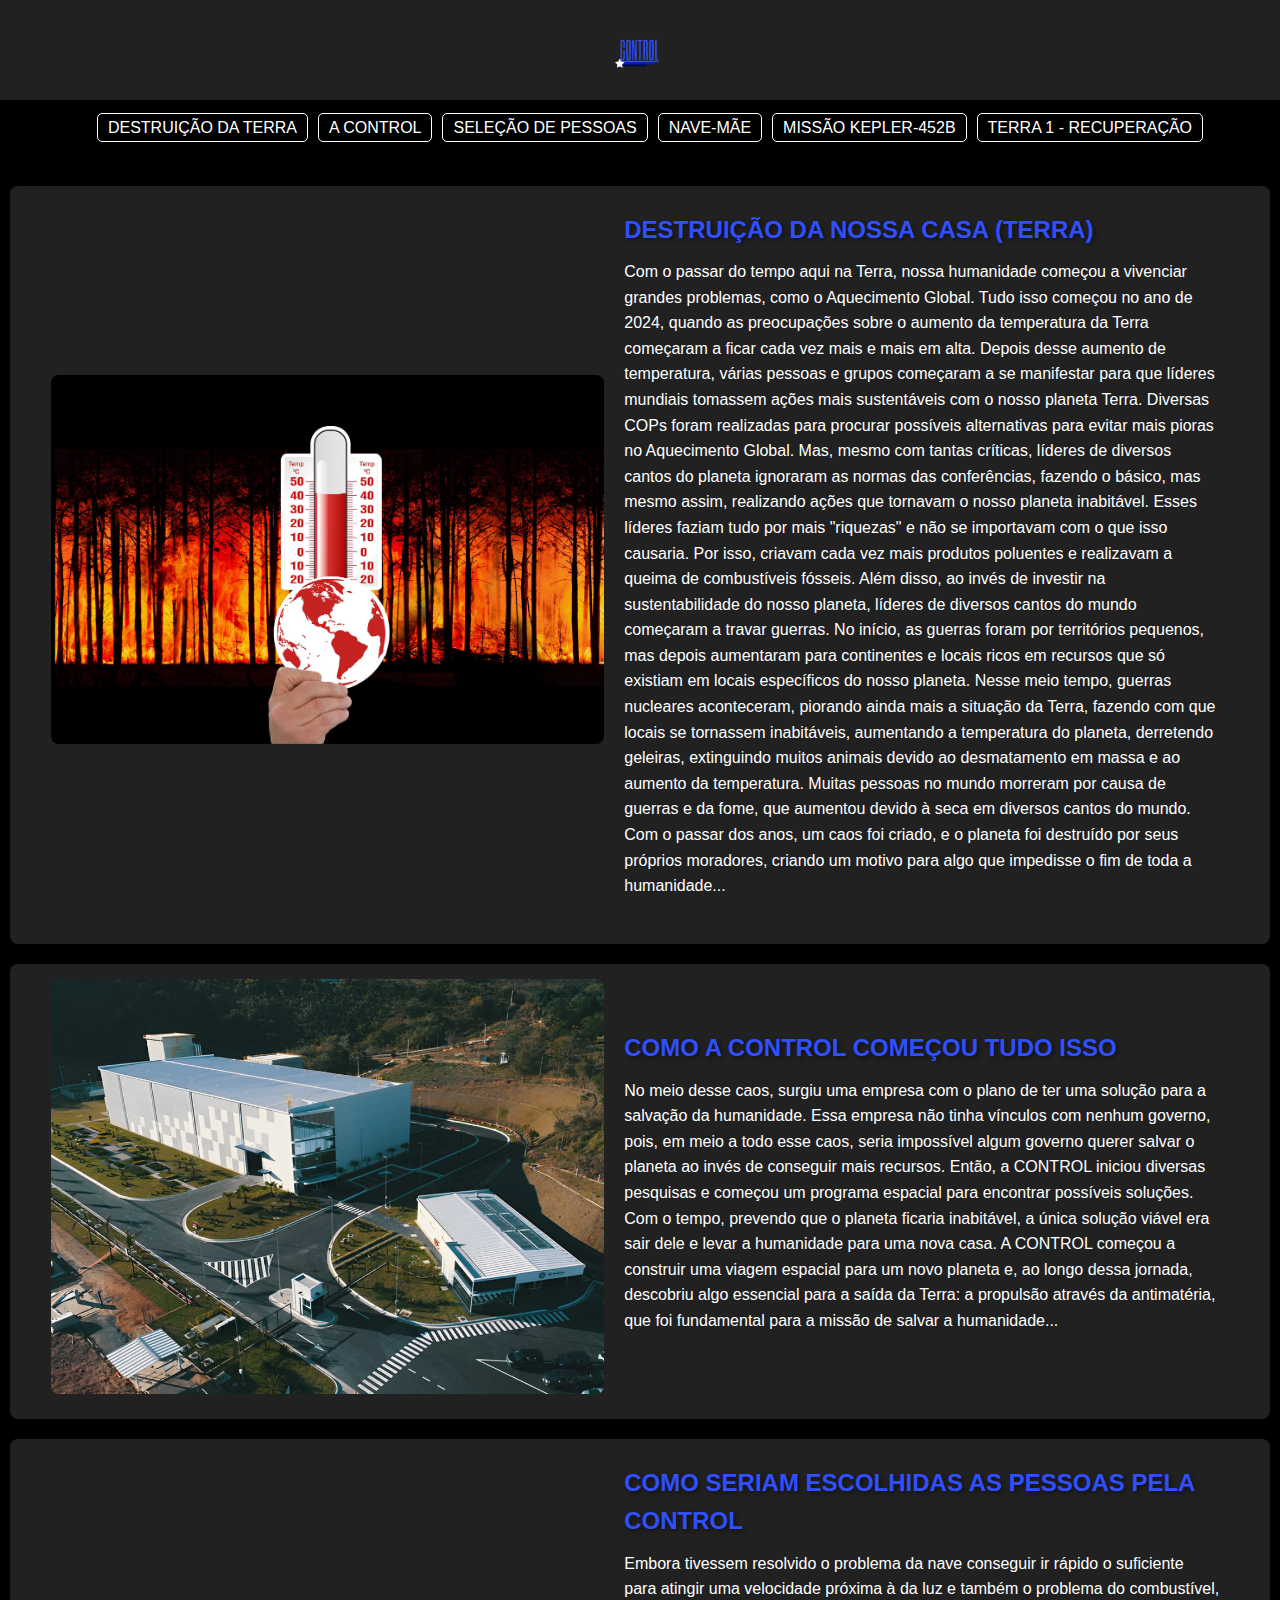
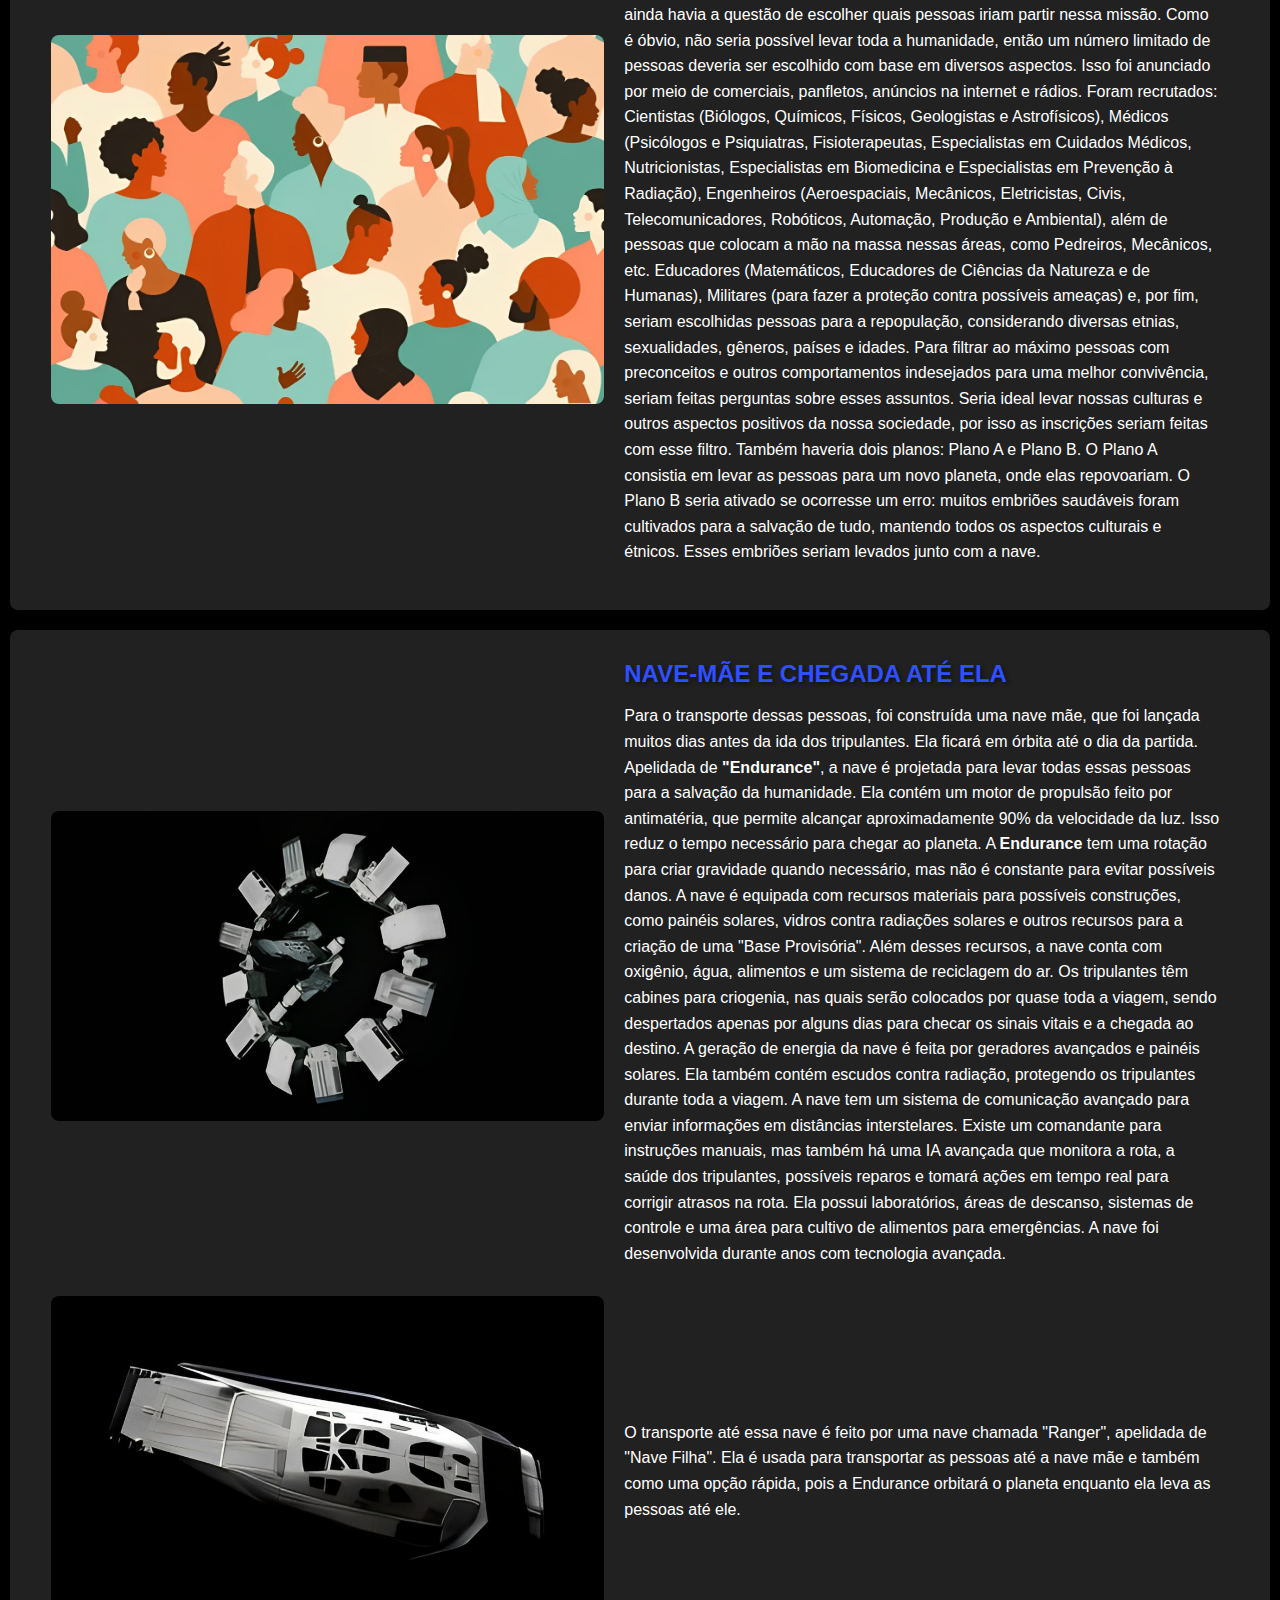
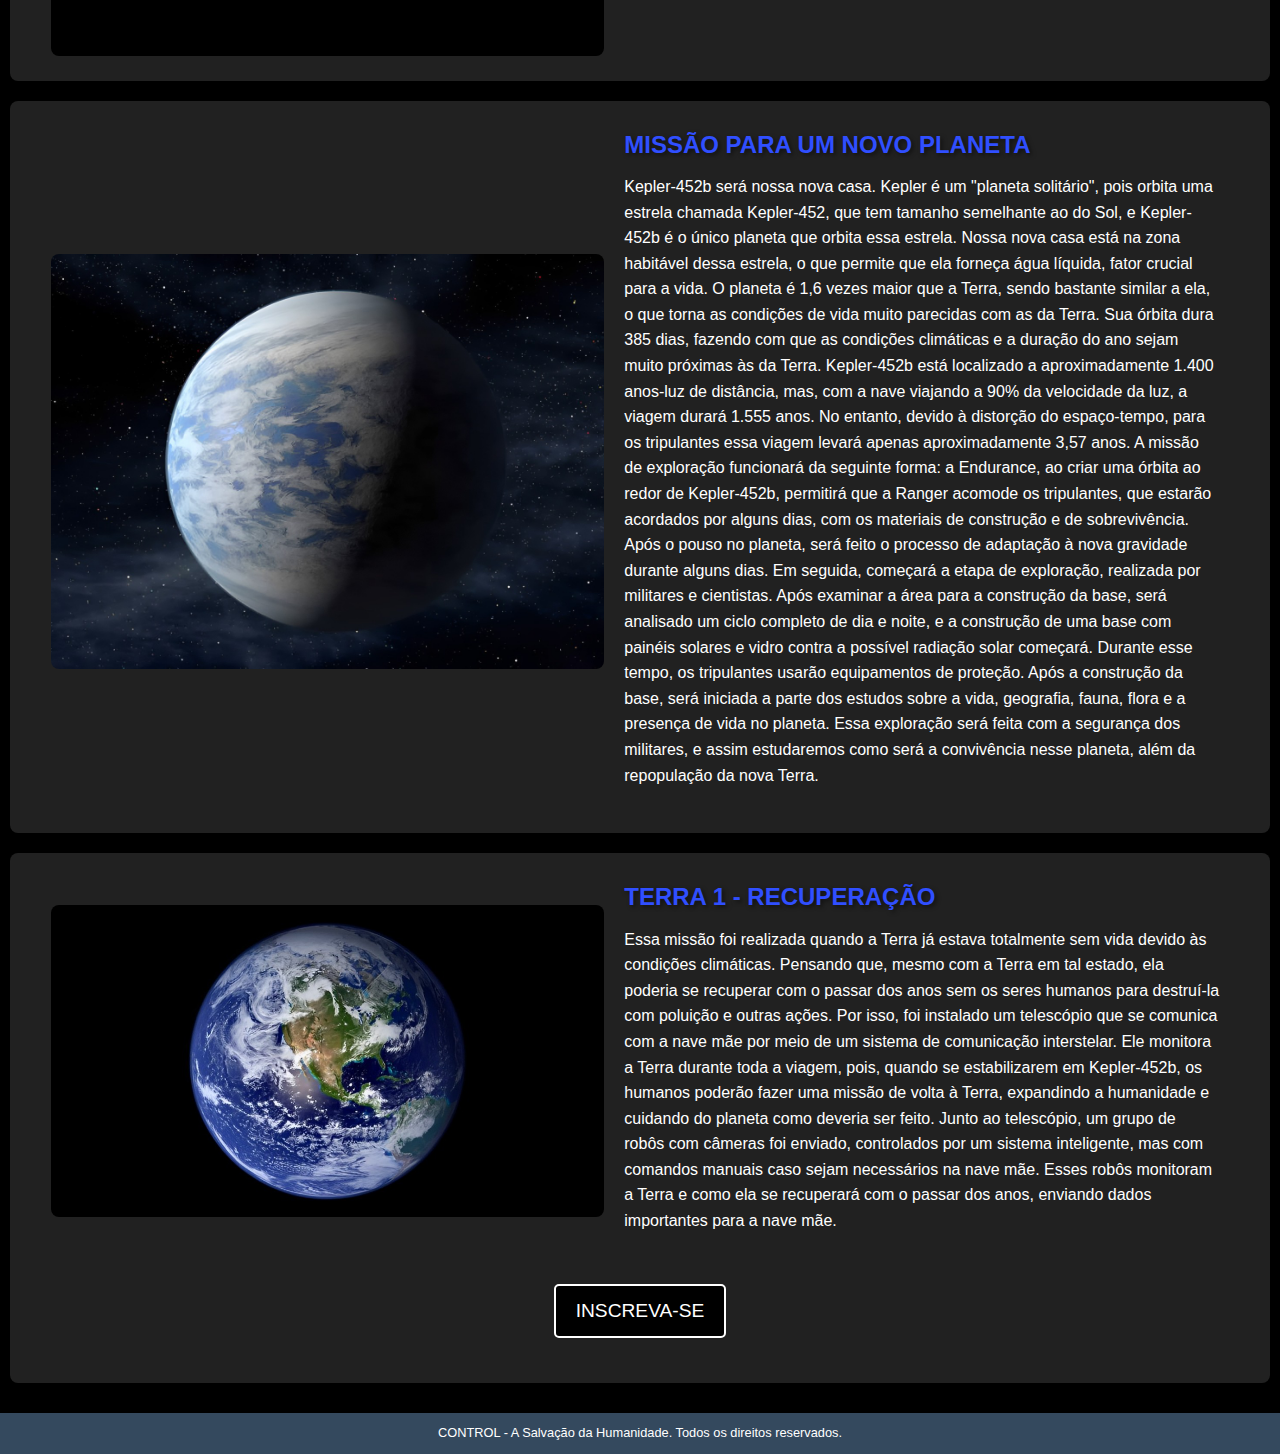
<file: index.html>
<!DOCTYPE html>
<html lang="pt-BR">
<head>
    <meta charset="UTF-8">
    <meta name="viewport" content="width=device-width, initial-scale=1.0">
    <title>CONTROL - A Salvação da Humanidade</title>
    <link rel="stylesheet" href="styles.css">
</head>
<body>
    <header>
        <img src="control.jpg" alt="Logo" class="logo">
    </header>
    <nav>
        <ul class="menu">
            <li><a href="#destruicao">Destruição da Terra</a></li>
            <li><a href="#control">A CONTROL</a></li>
            <li><a href="#selecao">Seleção de Pessoas</a></li>
            <li><a href="#nave">Nave-Mãe</a></li>
            <li><a href="#kepler">Missão Kepler-452b</a></li>
            <li><a href="#terra1">Terra 1 - Recuperação</a></li>
        </ul>
    </nav>
    <main>
        <section id="destruicao" class="section">
            <div class="section-content">
                <img src="terra-destruida (1).jpg" alt="Destruição da Terra" class="section-image">
                <div class="text-content">
                    <h2>Destruição da Nossa Casa (TERRA)</h2>
                    <p>Com o passar do tempo aqui na Terra, nossa humanidade começou a vivenciar grandes problemas, como o Aquecimento Global. Tudo isso começou no ano de 2024, quando as preocupações sobre o aumento da temperatura da Terra começaram a ficar cada vez mais e mais em alta. Depois desse aumento de temperatura, várias pessoas e grupos começaram a se manifestar para que líderes mundiais tomassem ações mais sustentáveis com o nosso planeta Terra. Diversas COPs foram realizadas para procurar possíveis alternativas para evitar mais pioras no Aquecimento Global. Mas, mesmo com tantas críticas, líderes de diversos cantos do planeta ignoraram as normas das conferências, fazendo o básico, mas mesmo assim, realizando ações que tornavam o nosso planeta inabitável. Esses líderes faziam tudo por mais "riquezas" e não se importavam com o que isso causaria. Por isso, criavam cada vez mais produtos poluentes e realizavam a queima de combustíveis fósseis.

                        Além disso, ao invés de investir na sustentabilidade do nosso planeta, líderes de diversos cantos do mundo começaram a travar guerras. No início, as guerras foram por territórios pequenos, mas depois aumentaram para continentes e locais ricos em recursos que só existiam em locais específicos do nosso planeta. Nesse meio tempo, guerras nucleares aconteceram, piorando ainda mais a situação da Terra, fazendo com que locais se tornassem inabitáveis, aumentando a temperatura do planeta, derretendo geleiras, extinguindo muitos animais devido ao desmatamento em massa e ao aumento da temperatura. Muitas pessoas no mundo morreram por causa de guerras e da fome, que aumentou devido à seca em diversos cantos do mundo. Com o passar dos anos, um caos foi criado, e o planeta foi destruído por seus próprios moradores, criando um motivo para algo que impedisse o fim de toda a humanidade...</p>
                </div>
            </div>
        </section>
        <section id="control" class="section">
            <div class="section-content">
                <img src="control (1).png" alt="A Control" class="section-image">
                <div class="text-content">
                    <h2>Como a CONTROL Começou Tudo Isso</h2>
                    <p>No meio desse caos, surgiu uma empresa com o plano de ter uma solução para a salvação da humanidade. Essa empresa não tinha vínculos com nenhum governo, pois, em meio a todo esse caos, seria impossível algum governo querer salvar o planeta ao invés de conseguir mais recursos. Então, a CONTROL iniciou diversas pesquisas e começou um programa espacial para encontrar possíveis soluções. Com o tempo, prevendo que o planeta ficaria inabitável, a única solução viável era sair dele e levar a humanidade para uma nova casa. A CONTROL começou a construir uma viagem espacial para um novo planeta e, ao longo dessa jornada, descobriu algo essencial para a saída da Terra: a propulsão através da antimatéria, que foi fundamental para a missão de salvar a humanidade...</p>
                </div>
            </div>
        </section>
        <section id="selecao" class="section">
            <div class="section-content">
                <img src="pessoas (1).jpg" alt="Seleção de Pessoas" class="section-image">
                <div class="text-content">
                    <h2>Como Seriam Escolhidas as Pessoas pela CONTROL</h2>
                    <p>Embora tivessem resolvido o problema da nave conseguir ir rápido o suficiente para atingir uma velocidade próxima à da luz e também o problema do combustível, ainda havia a questão de escolher quais pessoas iriam partir nessa missão. Como é óbvio, não seria possível levar toda a humanidade, então um número limitado de pessoas deveria ser escolhido com base em diversos aspectos. Isso foi anunciado por meio de comerciais, panfletos, anúncios na internet e rádios. Foram recrutados: Cientistas (Biólogos, Químicos, Físicos, Geologistas e Astrofísicos), Médicos (Psicólogos e Psiquiatras, Fisioterapeutas, Especialistas em Cuidados Médicos, Nutricionistas, Especialistas em Biomedicina e Especialistas em Prevenção à Radiação), Engenheiros (Aeroespaciais, Mecânicos, Eletricistas, Civis, Telecomunicadores, Robóticos, Automação, Produção e Ambiental), além de pessoas que colocam a mão na massa nessas áreas, como Pedreiros, Mecânicos, etc. Educadores (Matemáticos, Educadores de Ciências da Natureza e de Humanas), Militares (para fazer a proteção contra possíveis ameaças) e, por fim, seriam escolhidas pessoas para a repopulação, considerando diversas etnias, sexualidades, gêneros, países e idades. Para filtrar ao máximo pessoas com preconceitos e outros comportamentos indesejados para uma melhor convivência, seriam feitas perguntas sobre esses assuntos.

                        Seria ideal levar nossas culturas e outros aspectos positivos da nossa sociedade, por isso as inscrições seriam feitas com esse filtro.
                        
                        Também haveria dois planos: Plano A e Plano B. O Plano A consistia em levar as pessoas para um novo planeta, onde elas repovoariam. O Plano B seria ativado se ocorresse um erro: muitos embriões saudáveis foram cultivados para a salvação de tudo, mantendo todos os aspectos culturais e étnicos. Esses embriões seriam levados junto com a nave.</p>
                </div>
            </div>
        </section>
        <section id="nave" class="section">
            <div class="section-content">
                <img src="endurance (1).jpg" alt="Nave-Mãe" class="section-image">
                <div class="text-content">
                    <h2>Nave-Mãe e Chegada Até Ela</h2>
                    <p>Para o transporte dessas pessoas, foi construída uma nave mãe, que foi lançada muitos dias antes da ida dos tripulantes. Ela ficará em órbita até o dia da partida. Apelidada de <strong>"Endurance"</strong>, a nave é projetada para levar todas essas pessoas para a salvação da humanidade. Ela contém um motor de propulsão feito por antimatéria, que permite alcançar aproximadamente 90% da velocidade da luz. Isso reduz o tempo necessário para chegar ao planeta. A <strong>Endurance</strong> tem uma rotação para criar gravidade quando necessário, mas não é constante para evitar possíveis danos. A nave é equipada com recursos materiais para possíveis construções, como painéis solares, vidros contra radiações solares e outros recursos para a criação de uma "Base Provisória". Além desses recursos, a nave conta com oxigênio, água, alimentos e um sistema de reciclagem do ar. Os tripulantes têm cabines para criogenia, nas quais serão colocados por quase toda a viagem, sendo despertados apenas por alguns dias para checar os sinais vitais e a chegada ao destino. A geração de energia da nave é feita por geradores avançados e painéis solares. Ela também contém escudos contra radiação, protegendo os tripulantes durante toda a viagem. A nave tem um sistema de comunicação avançado para enviar informações em distâncias interstelares. Existe um comandante para instruções manuais, mas também há uma IA avançada que monitora a rota, a saúde dos tripulantes, possíveis reparos e tomará ações em tempo real para corrigir atrasos na rota. Ela possui laboratórios, áreas de descanso, sistemas de controle e uma área para cultivo de alimentos para emergências. A nave foi desenvolvida durante anos com tecnologia avançada.</p>
                </div>
            </div>
            <div class="section-content">
                <img src="Ranger (1).jpg" alt="Nave" class="section-image">
                <div class="text-content">
                    <p>O transporte até essa nave é feito por uma nave chamada "Ranger", apelidada de "Nave Filha". Ela é usada para transportar as pessoas até a nave mãe e também como uma opção rápida, pois a Endurance orbitará o planeta enquanto ela leva as pessoas até ele.</p>
                </div>
            </div>
        </section>
        <section id="kepler" class="section">
            <div class="section-content">
                <img src="Kepler (1).jpg" alt="Kepler-452b" class="section-image">
                <div class="text-content">
                    <h2>Missão para um Novo Planeta</h2>
                    <p>Kepler-452b será nossa nova casa. Kepler é um "planeta solitário", pois orbita uma estrela chamada Kepler-452, que tem tamanho semelhante ao do Sol, e Kepler-452b é o único planeta que orbita essa estrela. Nossa nova casa está na zona habitável dessa estrela, o que permite que ela forneça água líquida, fator crucial para a vida. O planeta é 1,6 vezes maior que a Terra, sendo bastante similar a ela, o que torna as condições de vida muito parecidas com as da Terra. Sua órbita dura 385 dias, fazendo com que as condições climáticas e a duração do ano sejam muito próximas às da Terra.

                        Kepler-452b está localizado a aproximadamente 1.400 anos-luz de distância, mas, com a nave viajando a 90% da velocidade da luz, a viagem durará 1.555 anos. No entanto, devido à distorção do espaço-tempo, para os tripulantes essa viagem levará apenas aproximadamente 3,57 anos.
                        A missão de exploração funcionará da seguinte forma: a Endurance, ao criar uma órbita ao redor de Kepler-452b, permitirá que a Ranger acomode os tripulantes, que estarão acordados por alguns dias, com os materiais de construção e de sobrevivência. Após o pouso no planeta, será feito o processo de adaptação à nova gravidade durante alguns dias. Em seguida, começará a etapa de exploração, realizada por militares e cientistas. Após examinar a área para a construção da base, será analisado um ciclo completo de dia e noite, e a construção de uma base com painéis solares e vidro contra a possível radiação solar começará. Durante esse tempo, os tripulantes usarão equipamentos de proteção. Após a construção da base, será iniciada a parte dos estudos sobre a vida, geografia, fauna, flora e a presença de vida no planeta. Essa exploração será feita com a segurança dos militares, e assim estudaremos como será a convivência nesse planeta, além da repopulação da nova Terra.</p>
                </div>
            </div>
        </section>
        <section id="terra1" class="section">
            <div class="section-content">
                <img src="Terra (1).jpg" alt="Terra 1" class="section-image">
                <div class="text-content">
                    <h2>Terra 1 - Recuperação</h2>
                    <p>Essa missão foi realizada quando a Terra já estava totalmente sem vida devido às condições climáticas. Pensando que, mesmo com a Terra em tal estado, ela poderia se recuperar com o passar dos anos sem os seres humanos para destruí-la com poluição e outras ações. Por isso, foi instalado um telescópio que se comunica com a nave mãe por meio de um sistema de comunicação interstelar. Ele monitora a Terra durante toda a viagem, pois, quando se estabilizarem em Kepler-452b, os humanos poderão fazer uma missão de volta à Terra, expandindo a humanidade e cuidando do planeta como deveria ser feito. Junto ao telescópio, um grupo de robôs com câmeras foi enviado, controlados por um sistema inteligente, mas com comandos manuais caso sejam necessários na nave mãe. Esses robôs monitoram a Terra e como ela se recuperará com o passar dos anos, enviando dados importantes para a nave mãe.

                    </p>
                </div>
                <div class="subscribe-section">
                    <a href="pagina2.html" class="subscribe-button">Inscreva-se</a>
                </div>                
            </div>
        </section>
    </main>
    <footer>
        <p>CONTROL - A Salvação da Humanidade. Todos os direitos reservados.</p>
    </footer>
</body>
</html>
</file>
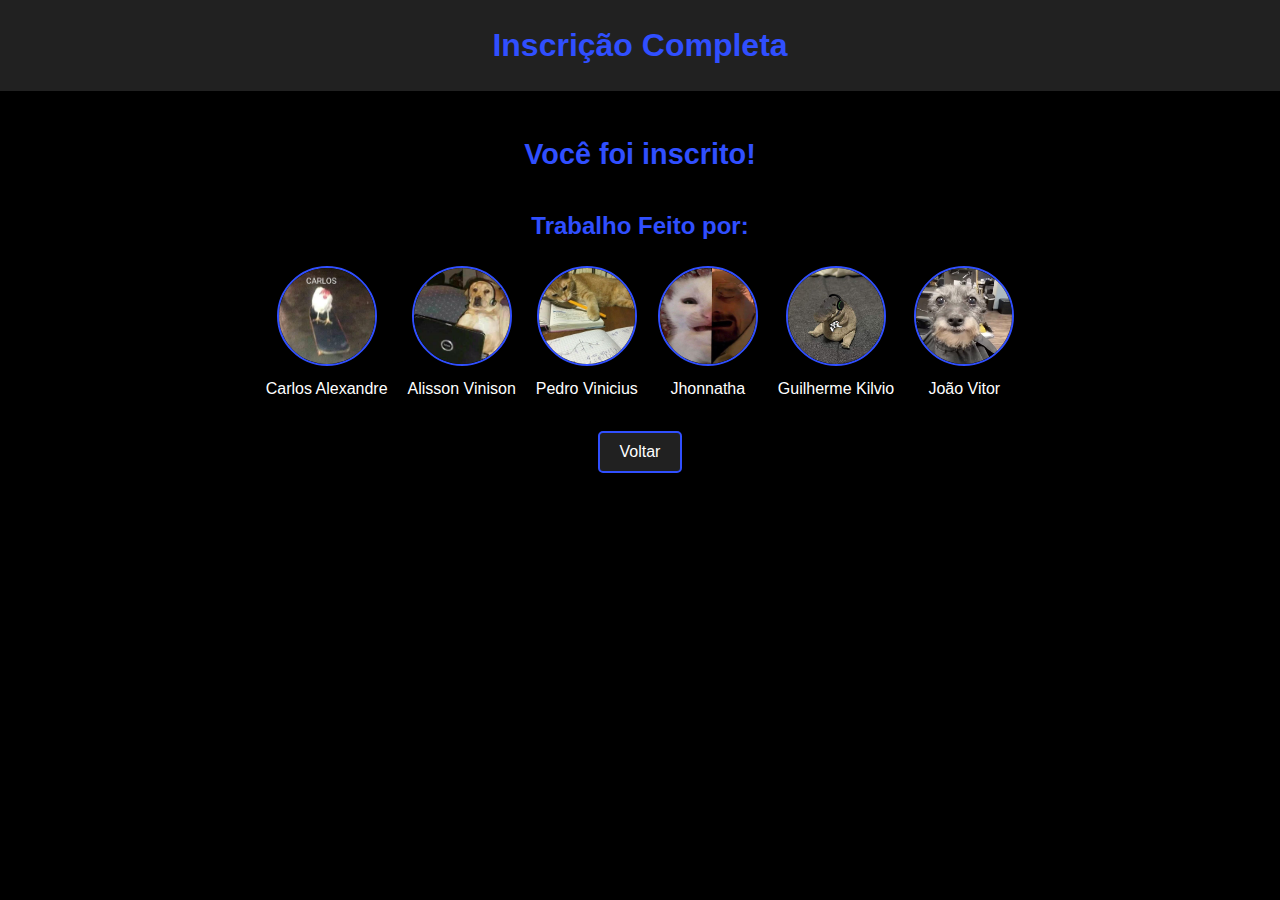
<file: pagina2.html>
<!DOCTYPE html>
<html lang="en">
<head>
    <meta charset="UTF-8">
    <meta name="viewport" content="width=device-width, initial-scale=1.0">
    <title>Inscrição Completa</title>
    <link rel="stylesheet" href="styles.css">
</head>
<body>
    <header class="header">
        <h1>Inscrição Completa</h1>
    </header>
    <main class="main-content">
        <section class="confirmation-section">
            <h2>Você foi inscrito!</h2>
        </section>
        <section class="credits-section">
            <h3>Trabalho Feito por:</h3>
            <div class="credits-list">
                <div class="credit-item">
                    <img src="carlos.jpg" alt="Carlos Alexandre" class="credit-image">
                    <p>Carlos Alexandre</p>
                </div>
                <div class="credit-item">
                    <img src="alisson.jpg" alt="Alisson Vinison" class="credit-image">
                    <p>Alisson Vinison</p>
                </div>
                <div class="credit-item">
                    <img src="pedro.jpg" alt="Pedro Vinicius" class="credit-image">
                    <p>Pedro Vinicius</p>
                </div>
                <div class="credit-item">
                    <img src="jhonntha.jpg" alt="Jhonnatha" class="credit-image">
                    <p>Jhonnatha</p>
                </div>
                <div class="credit-item">
                    <img src="kilvio.jpg" alt="Guilherme Kilvio" class="credit-image">
                    <p>Guilherme Kilvio</p>
                </div>
                <div class="credit-item">
                    <img src="vitor.jpg" alt="João Vitor" class="credit-image">
                    <p>João Vitor</p>
                </div>
            </div>
        </section>
        <section class="back-section">
            <button onclick="window.history.back()" class="back-button">Voltar</button>
        </section>
    </main>
</body>
</html>
</file>
<file: styles.css>
/* Reset CSS */
* {
    margin: 0;
    padding: 0;
    box-sizing: border-box;
}

body {
    font-family: Arial, sans-serif;
    background-color: #000000; /* Cor de fundo preta */
    color: #ffffff; /* Cor do texto em branco */
    line-height: 1.6;
    text-align: center;
    padding: 0;
}

header {
    background: #212121; /* Cor do cabeçalho em cinza escuro */
    color: #ffffff; /* Cor do texto em branco */
    padding: 10px;
    display: flex;
    justify-content: center;
    align-items: center;
}

header .logo {
    width: 80px; /* Logo menor para visualização em celular */
    height: auto;
}

nav {
    background: #000000; /* Roxo mais escuro */
    padding: 10px;
}

nav .menu {
    list-style: none;
    display: flex;
    justify-content: center;
    flex-wrap: wrap;
}

nav .menu li {
    margin: 5px;
}

nav .menu a {
    color: #ffffff; /* Cor do texto em branco */
    text-decoration: none;
    font-size: 1em;
    text-transform: uppercase;
    padding: 5px 10px;
    border: 1px solid #ffffff; /* Borda branca */
    border-radius: 5px;
}

nav .menu a:hover {
    background: #ffffff;
    color: #000000; /* Roxo mais escuro */
}

main {
    padding: 10px;
}

.section {
    background: #212121; /* Cor de fundo dos tópicos em cinza escuro */
    margin: 20px 0;
    padding: 15px;
    border-radius: 8px;
    box-shadow: 0 2px 5px rgba(0, 0, 0, 0.1);
}

.section h2 {
    font-size: 1.5em;
    color: #304fff; /* Azul mais claro para os títulos */
    margin-bottom: 10px;
    text-transform: uppercase;
    text-shadow: 2px 2px 4px rgba(0, 0, 0, 0.5); /* Borda nas letras */
}

.section p,
.section ul li {
    color: #ffffff; /* Cor do texto em branco abaixo dos subtítulos */
    font-size: 1em;
    margin-bottom: 10px;
}

.highlighted-text {
    font-size: 1.1em;
    color: #010002; /* Roxo mais claro */
}

ul {
    padding-left: 20px;
}

ul li {
    font-size: 1em;
    margin-bottom: 10px;
}

.section-content {
    display: flex;
    justify-content: center;
    align-items: center;
    flex-wrap: wrap;
    gap: 10px; /* Menos espaçamento entre imagem e texto */
    margin-bottom: 10px;
}

.section-image {
    width: 45%; /* Ajustado para duas imagens lado a lado */
    height: auto;
    border-radius: 8px;
}

.text-content {
    width: 50%;
    padding: 10px;
    text-align: left;
}

footer {
    background: #34495E; /* Cor de fundo do rodapé (cinza escuro mais claro) */
    color: #ffffff; /* Cor do texto em branco */
    padding: 10px 0;
    font-size: 0.8em;
}

@media (max-width: 768px) {
    .section-content {
        flex-direction: column;
    }

    .section-image {
        width: 70%; /* Imagem maior em telas médias */
    }

    .text-content {
        width: 100%;
    }

    .section h2 {
        font-size: 1.4em;
    }

    .highlighted-text {
        font-size: 1em;
    }
}

@media (max-width: 480px) {
    body {
        padding: 10px;
    }

    header .logo {
        width: 60px; /* Logo menor */
    }

    nav .menu a {
        font-size: 0.9em;
        padding: 4px 8px;
    }

    .section h2 {
        font-size: 1.3em; /* Tamanho de título reduzido */
    }

    .highlighted-text {
        font-size: 0.9em;
    }

    .section-image {
        width: 100%; /* Imagem ocupa toda a largura da tela */
    }

    .section-content {
        flex-direction: column;
        gap: 15px;
    }

    footer {
        font-size: 0.7em;
    }
}
.subscribe-section {
    margin: 20px 0;
    text-align: center; /* Centraliza o botão */
}

.subscribe-button {
    display: inline-block;
    padding: 10px 20px;
    background: #000000; /* Fundo preto */
    color: #ffffff; /* Texto branco */
    font-size: 1.2em;
    text-transform: uppercase;
    text-decoration: none;
    border: 2px solid #ffffff; /* Borda branca */
    border-radius: 5px;
    transition: background-color 0.3s, color 0.3s;
}

.subscribe-button:hover {
    background: #ffffff; /* Fundo branco no hover */
    color: #000000; /* Texto preto no hover */
}
/* General styles */
body {
    margin: 0;
    padding: 0;
    background: #000000; /* Fundo preto */
    color: #ffffff; /* Texto branco */
    font-family: Arial, sans-serif;
    text-align: center;
}

/* Header styles */
.header {
    background-color: #212121; /* Fundo do cabeçalho */
    padding: 20px 0;
}

.header h1 {
    color: #304fff; /* Azul dos títulos */
    font-size: 2em;
}

/* Confirmation section */
.confirmation-section {
    margin: 30px 0;
}

.confirmation-section h2 {
    font-size: 1.8em;
    color: #304fff; /* Azul dos títulos */
}

/* Credits section */
.credits-section {
    margin: 20px 0;
}

.credits-section h3 {
    color: #304fff; /* Azul dos títulos */
    font-size: 1.5em;
    margin-bottom: 20px;
}

/* Credits list */
.credits-list {
    display: flex;
    flex-wrap: wrap;
    justify-content: center;
    gap: 20px;
}

.credit-item {
    display: flex;
    align-items: center;
    flex-direction: column;
    text-align: center;
}

.credit-image {
    width: 100px;
    height: 100px;
    border-radius: 50%;
    border: 2px solid #304fff;
    margin-bottom: 10px;
}

/* Back button */
.back-section {
    margin-top: 30px;
}

.back-button {
    background-color: #212121; /* Fundo cinza escuro */
    color: #ffffff; /* Texto branco */
    border: 2px solid #304fff; /* Borda azul */
    padding: 10px 20px;
    font-size: 1em;
    cursor: pointer;
    border-radius: 5px;
    transition: background-color 0.3s, color 0.3s;
}

.back-button:hover {
    background-color: #304fff; /* Azul */
    color: #212121; /* Texto cinza escuro */
}
</file>
